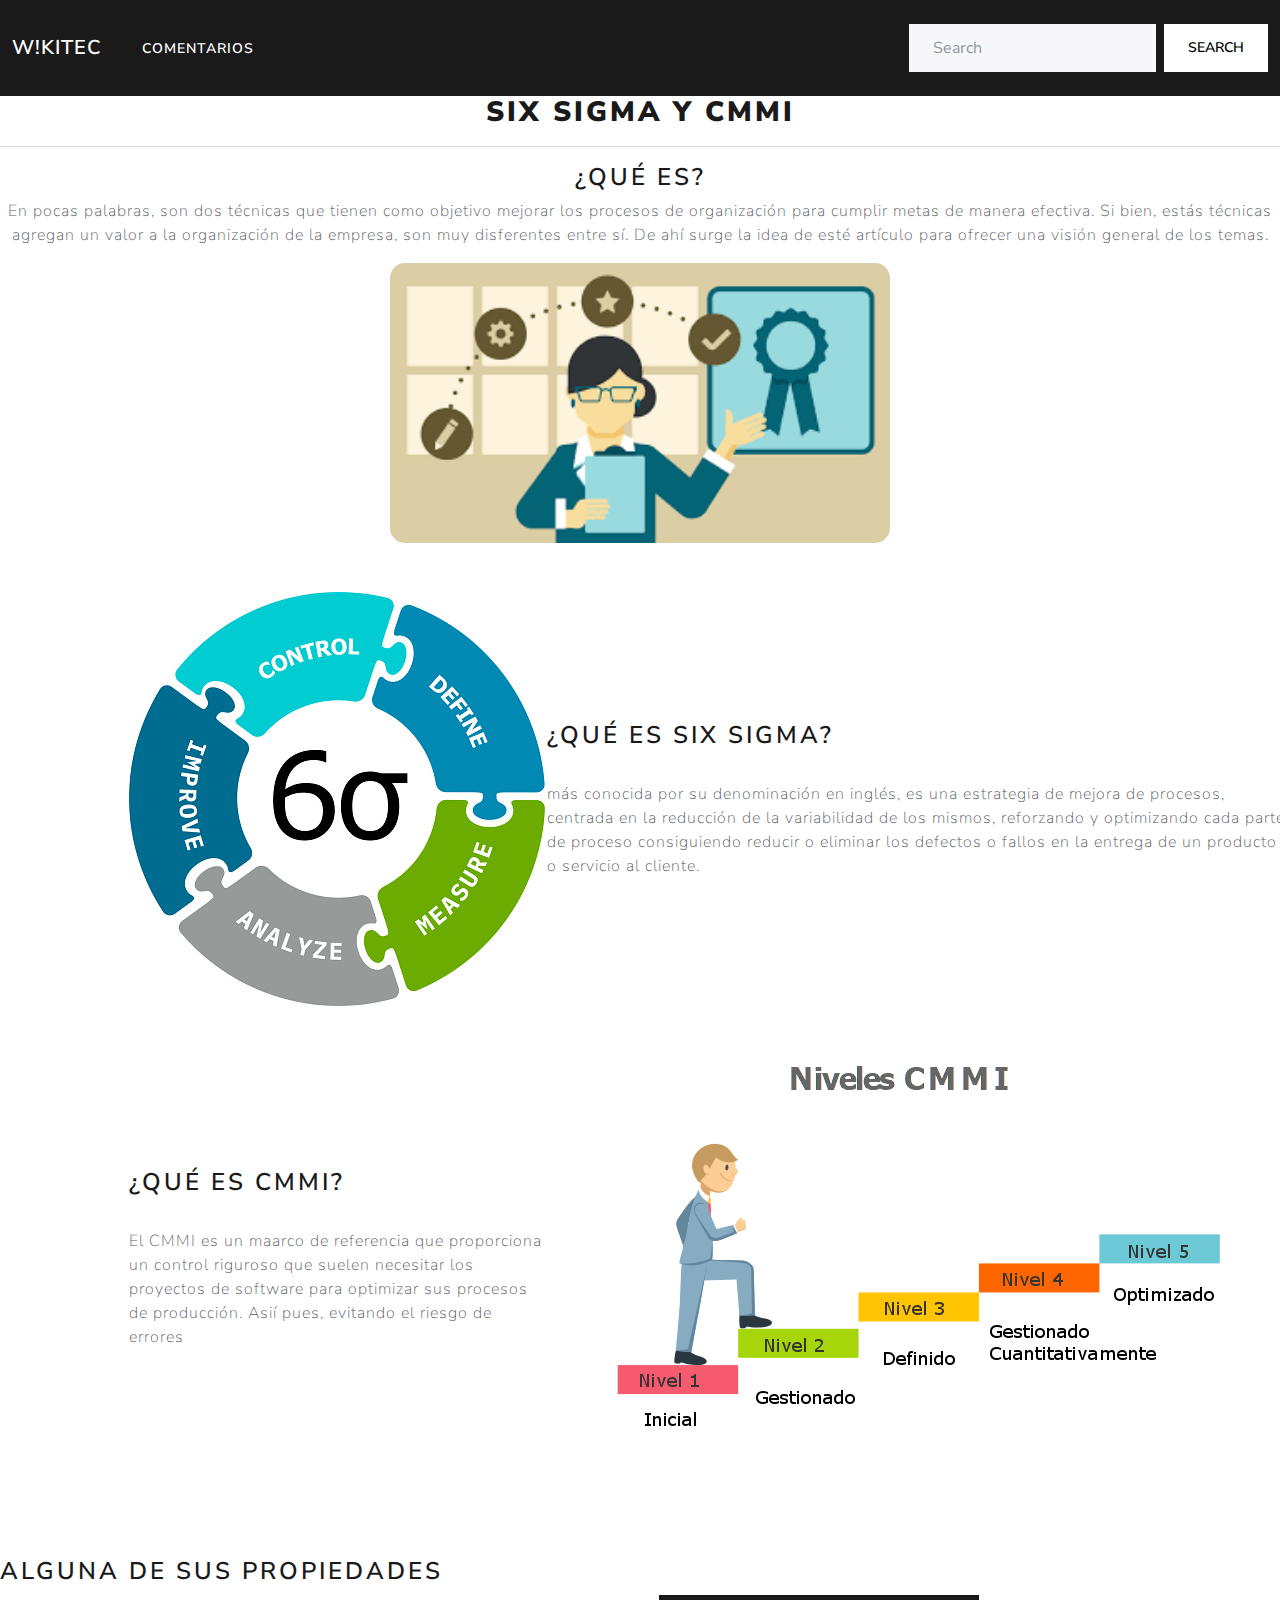
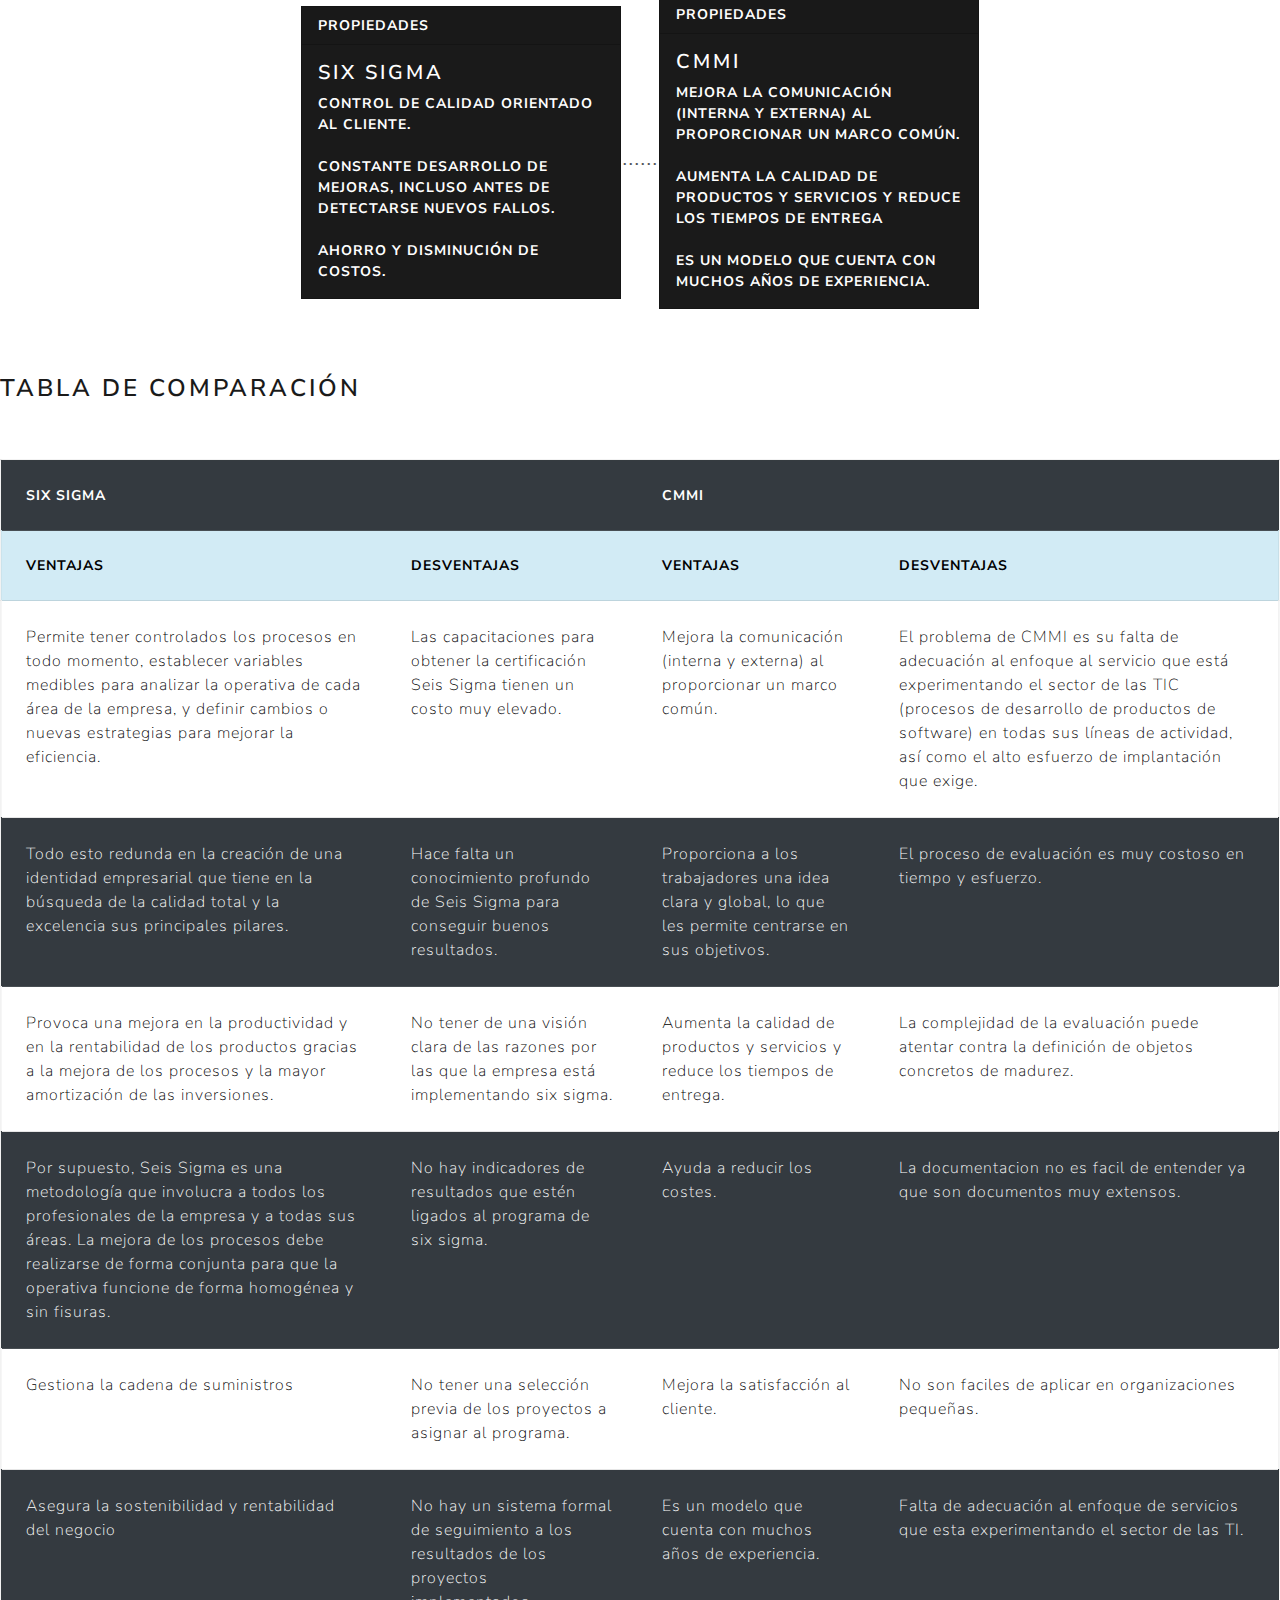
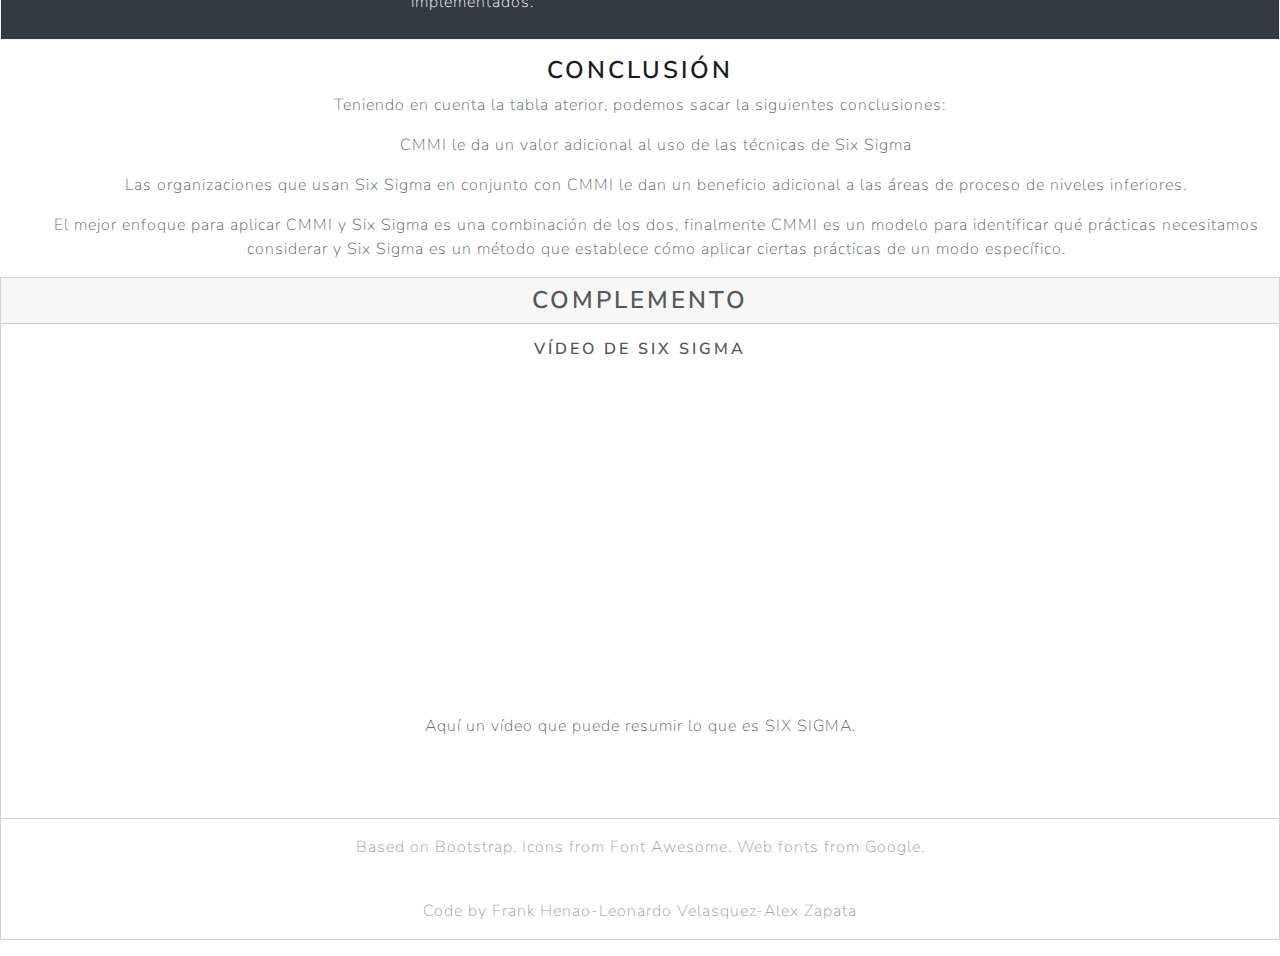
<file: html con css/index.html>
<!DOCTYPE html>
<html lang="en">
<head>
    <meta charset="UTF-8">
    <meta http-equiv="X-UA-Compatible" content="IE=edge">
    <meta name="viewport" content="width=device-width, initial-scale=1.0">
    <link rel="stylesheet" href="css/bootstrap.css">
    <link rel="preconnect" href="https://fonts.googleapis.com">
<link rel="preconnect" href="https://fonts.gstatic.com" crossorigin>
<link href="https://fonts.googleapis.com/css2?family=Overpass:ital,wght@1,300&display=swap" rel="stylesheet">
    <title>W!k!Tec</title>
</head>
<body class="bg-prymary">
    <nav class="navbar navbar-expand-lg navbar-dark bg-primary">
        <div class="container-fluid">
          <a class="navbar-brand" href="#">W!kiTec</a>
          <button class="navbar-toggler" type="button" data-bs-toggle="collapse" data-bs-target="#navbarColor01" aria-controls="navbarColor01" aria-expanded="false" aria-label="Toggle navigation">
            <span class="navbar-toggler-icon"></span>
          </button>
          <div class="collapse navbar-collapse" id="navbarColor01">
            <ul class="navbar-nav me-auto">
              <li class="nav-item">
                <a class="nav-link active" href="coments.html">Comentarios
                  <span class="visually-hidden">(current)</span>
                </a>
              </li>

            </ul>
            <form class="d-flex">
              <input class="form-control me-sm-2" type="text" placeholder="Search">
              <button class="btn btn-secondary my-2 my-sm-0" type="submit">Search</button>
            </form>
          </div>
        </div>
      </nav>
    
        <h2 class="text-center"><strong> SIX SIGMA Y CMMI</strong></h2>

        <hr>

    
    <div class="Definicion text-center">
        <h3>¿Qué es?</h3>
        <p>En pocas palabras, son dos técnicas que tienen
            como objetivo mejorar los procesos de organización
            para cumplir metas de manera efectiva. Si bien,
            estás técnicas agregan un valor a la organización de 
            la empresa, son muy disferentes entre sí. De ahí surge 
            la idea de esté artículo para ofrecer una visión general
            de los temas.
        </p>
        <img src="Imagenes/descargar.png" alt="" id="imagen1">

        <br>
        <br>
    </div>
    <div class="definicion2">
        <table id="tabla1">
            <tr>
                <td><img src="Imagenes/sixsigma.jpg" alt=""></td>
                <td>
                    <h3>¿Qué es SIX SIGMA?</h3>
                    <br>
                    más conocida por su denominación en inglés, es una estrategia de mejora de procesos, centrada en la reducción de la variabilidad de los mismos, reforzando y optimizando cada 
                    parte de proceso consiguiendo reducir o eliminar los defectos o fallos en la entrega de un producto o servicio al cliente.  
                </td>
            </tr>
            <tr>
                <td><h3>¿Qué es CMMI?</h3>
                    <br>
                    El CMMI es un maarco de referencia que proporciona un control riguroso
                    que suelen necesitar los proyectos de software para optimizar
                    sus procesos de producción. Asií pues, evitando el riesgo de errores</td>
                <td><img src="Imagenes/4cmmi.png" alt=""></td>
            </tr>
        </table>

    </div>
    <br>
    <br>
    <h3>Alguna de sus Propiedades</h3>
    <table align="center">
        <tr>
            <th>
    <div class="card text-white bg-primary mb-3" style="max-width: 20rem;">
        <div class="card-header">Propiedades</div>
        <div class="card-body">
          <h4 class="card-title">SIX SIGMA</h4>
          <p class="card-text"> 
          Control de calidad orientado al cliente.
          <br><br>
          Constante desarrollo de mejoras, incluso antes de detectarse nuevos fallos.
          <br><br>
           Ahorro y disminución de costos.
      </p>
        </div>
    </div>
</div>
        </th>
        <th>   .</th>
        <th>   .</th>
        <th>   .</th>
        <th>   .</th>
        <th>   .</th>
        <th>   .</th>
        <th>
<div class="card text-white bg-primary mb-3" style="max-width: 20rem;">
    <div class="card-header">Propiedades</div>
    <div class="card-body">
      <h4 class="card-title">CMMI</h4>
      <p class="card-text"> 
       Mejora la comunicación (interna y externa) al proporcionar un marco común.
      <br><br>
       Aumenta la calidad de productos y servicios y reduce los tiempos de entrega
      <br><br>
       Es un modelo que cuenta con muchos años de experiencia.
  </p>
    </div>
    </div>
</div>
    </th>
</tr>
</table>
        <br>
        <br>
        

        <div class="comparacion">
            <strong><h3 aling="center">Tabla de comparación</h3></strong>
            <br>
            <br>
            <table class="table table-hover" border="2px">
                <tr class="table-dark">
                    <th scope="col" colspan="2">SIX SIGMA</th>
                    <th scope="col" colspan="2">CMMI</th>
                </tr>
                <tr class="table-info">
                    <th>Ventajas</th>
                    <th>Desventajas</th>
                    <th>Ventajas</th>
                    <th>Desventajas</th>
                </tr>

                <tr class="table-light">
                    <td>
                        Permite tener controlados los procesos en todo momento, establecer variables medibles para analizar la operativa de 
                        cada área de la empresa, y definir cambios o nuevas estrategias para mejorar la eficiencia.
                    </td>
                    <td>
                        Las capacitaciones para obtener la certificación Seis Sigma tienen un costo muy elevado.
                    </td>
                    <td> Mejora la comunicación (interna y externa) al proporcionar un marco común.</td>
                    <td>
                        El problema de CMMI es su falta de adecuación al enfoque al servicio que está experimentando el sector de las TIC (procesos de desarrollo de productos de software) en todas sus líneas de actividad, así como el alto esfuerzo de implantación que exige.

                    </td>
                </tr>

                <tr class="table-dark">
                    <td scope="row">Todo esto redunda en la creación de una identidad empresarial que tiene en la búsqueda de la calidad
                         total y la excelencia sus principales pilares.
                    </td>
                    <td>
                        Hace falta un conocimiento profundo de Seis Sigma para conseguir buenos resultados.
                    </td>
                    <td>Proporciona a los trabajadores una idea clara y global, lo que les permite centrarse en sus objetivos.</td>
                    <td>
                        El proceso de evaluación es muy costoso en tiempo y esfuerzo.
                    </td>
                </tr>

                <tr  class="table-light"> 
                    <td>
                        Provoca una mejora en la productividad y en la rentabilidad de los productos gracias a la mejora de 
                        los procesos y la mayor amortización de las inversiones.
                    </td>
                    <td>
                        No tener de una visión clara de las razones por las que la empresa está implementando six sigma.

                    </td>
                    <td>Aumenta la calidad de productos y servicios y reduce los tiempos de entrega.</td>
                    <td>
                        La complejidad de la evaluación puede atentar contra la definición de objetos concretos de madurez.
                    </td>
                </tr>

                <tr class="table-dark">
                    <td >
                        Por supuesto, Seis Sigma es una metodología que involucra a todos los profesionales de la empresa y a todas sus áreas. La mejora de los procesos debe realizarse de forma 
                        conjunta para que la operativa funcione de forma homogénea y sin fisuras.
                    </td>
                    <td>
                        No hay indicadores de resultados que estén ligados al programa de six sigma.
                    </td>
                   <td> Ayuda a reducir los costes.</td>
                   <td>
                        La documentacion no es facil de entender ya que son documentos muy extensos. 
                   </td>
                </tr>

                <tr  class="table-light">
                    <td >
                        Gestiona la cadena de suministros
                    </td>
                    <td>
                        No tener una selección previa de los proyectos a asignar al programa.
                    </td>
                    <td>
                        Mejora la satisfacción al cliente.
                    </td>
                        
                    <td>
                        No son faciles de aplicar en organizaciones pequeñas.
                    </td>
                </tr>

                <tr class="table-dark">
                    <td>
                        Asegura la sostenibilidad y rentabilidad del negocio
                    </td>
                    <td>
                        No hay un sistema formal de seguimiento a los resultados de los proyectos implementados.
                    </td>
                    <td>
                        Es un modelo que cuenta con muchos años de experiencia.
                    </td>
                    <td>
                        Falta de  adecuación al enfoque de servicios que esta experimentando el sector de las TI.
                    </td>
                </tr>

            </table>
        </div>

        
    

        <div class="conclusion text-center">
            <h3>Conclusión</h3>
            <p>
                Teniendo en cuenta la tabla aterior, podemos sacar la siguientes conclusiones:
            </p>
            <ul>
                CMMI le da un valor adicional al uso de las técnicas de Six Sigma
            </ul>
            <ul>
                Las organizaciones que usan Six Sigma en conjunto con CMMI le dan un beneficio adicional a las áreas de proceso de niveles inferiores.
            </ul>
            <ul>
                El mejor enfoque para aplicar CMMI y Six Sigma es una combinación de los dos, finalmente CMMI es un modelo para identificar qué prácticas necesitamos considerar y Six Sigma es un 
                método que establece cómo aplicar ciertas prácticas de un modo específico.
            </ul>
        </div>

        <div class="card mb-3 text-center" id="video">
            <h3 class="card-header">Complemento</h3>
            <div class="card-body">
              <h5 class="card-title">Vídeo de SIX SIGMA</h5>
            </div>
            <iframe width="560" height="315" src="https://www.youtube.com/embed/MWCapF_KK1k" title="YouTube video player" frameborder="0" allow="accelerometer; autoplay; clipboard-write; encrypted-media; gyroscope; picture-in-picture" allowfullscreen></iframe>
            <div class="card-body">
              <p class="card-text">Aquí un vídeo que puede resumir lo que es SIX SIGMA.</p>
            </div>
          
            <br>
            <br>
            <hr>
            <p class="text-muted">Based on Bootstrap. Icons from Font Awesome. Web fonts from Google.</p>
            <br>
            <p class="text-muted">Code by Frank Henao-Leonardo Velasquez-Alex Zapata</p>
</body>
</html>
</file>
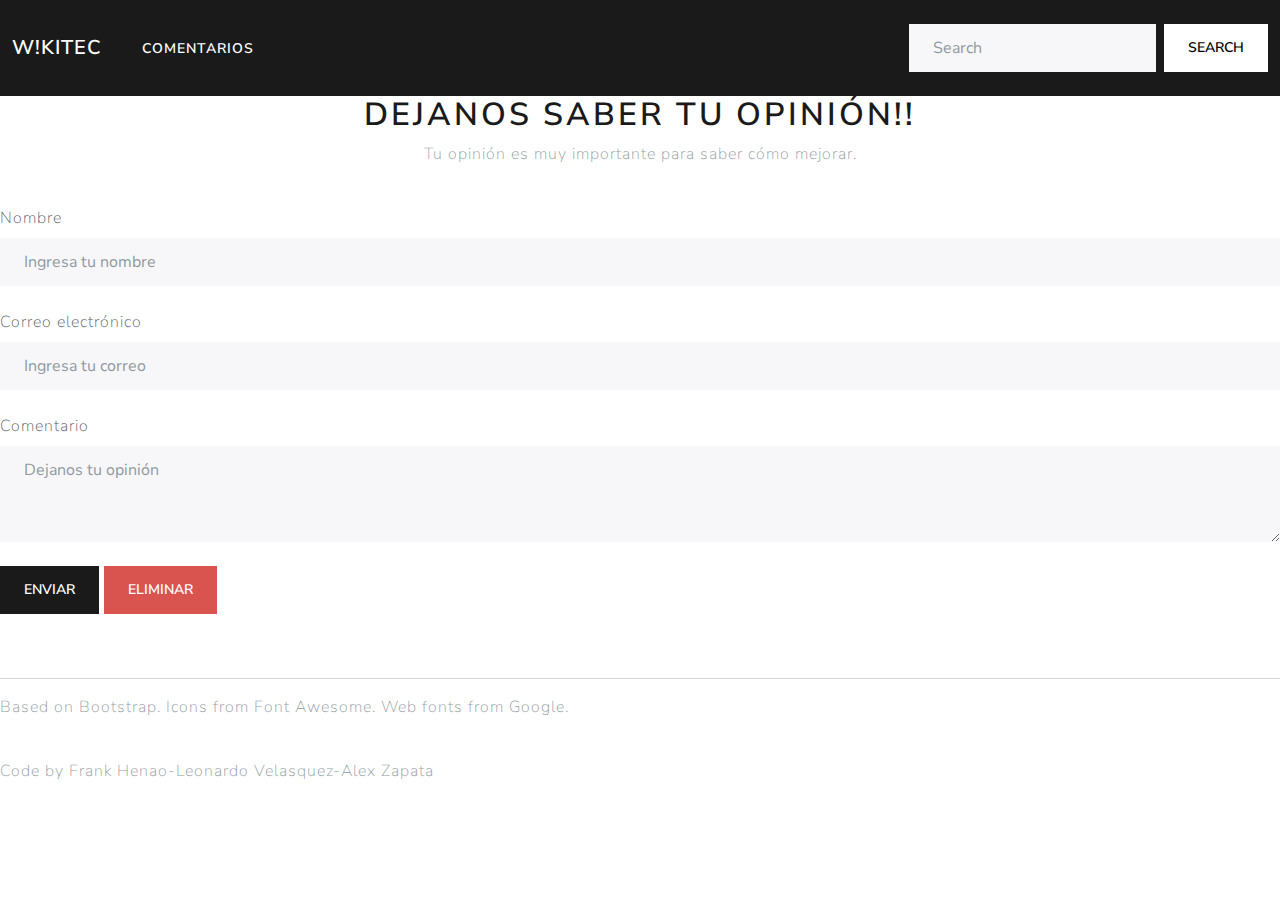
<file: html con css/coments.html>
<!DOCTYPE html>
<html lang="en">
<head>
    <meta charset="UTF-8">
    <meta http-equiv="X-UA-Compatible" content="IE=edge">
    <meta name="viewport" content="width=device-width, initial-scale=1.0">
    <link rel="stylesheet" href="css/bootstrap.css">
    <link rel="preconnect" href="https://fonts.googleapis.com">
<link rel="preconnect" href="https://fonts.gstatic.com" crossorigin>
<link href="https://fonts.googleapis.com/css2?family=Overpass:ital,wght@1,300&display=swap" rel="stylesheet">
    <title>Comentarios</title>
</head>
<body>
    <nav class="navbar navbar-expand-lg navbar-dark bg-primary">
        <div class="container-fluid">
          <a class="navbar-brand" href="C:\Users\LEO\Desktop\html con css\index.html">W!kiTec</a>
          <button class="navbar-toggler" type="button" data-bs-toggle="collapse" data-bs-target="#navbarColor01" aria-controls="navbarColor01" aria-expanded="false" aria-label="Toggle navigation">
            <span class="navbar-toggler-icon"></span>
          </button>
          <div class="collapse navbar-collapse" id="navbarColor01">
            <ul class="navbar-nav me-auto">
              <li class="nav-item">
                <a class="nav-link active" href="index.html">Comentarios
                  <span class="visually-hidden">(current)</span>
                </a>
              </li>

            </ul>
            <form class="d-flex">
              <input class="form-control me-sm-2" type="text" placeholder="Search">
              <button class="btn btn-secondary my-2 my-sm-0" type="submit">Search</button>
            </form>
          </div>
        </div>
      </nav>
      <div class="text-center">
    <h1>Dejanos saber tu opinión!!</h1>
    <p class="text-muted">Tu opinión es muy importante para saber cómo mejorar.</p>
    </div>
    <form>
        <div class="form-group">
            <label for="exampleInputEmail1" class="form-label mt-4">Nombre</label>
            <input type="email" class="form-control" id="exampleInputEmail1" aria-describedby="emailHelp" placeholder="Ingresa tu nombre">
          </div>
        <div class="form-group">
            <label for="exampleInputEmail1" class="form-label mt-4">Correo electrónico</label>
            <input type="email" class="form-control" id="exampleInputEmail1" aria-describedby="emailHelp" placeholder="Ingresa tu correo">
          </div>
          <div class="form-group">
            <label for="exampleTextarea" class="form-label mt-4">Comentario</label>
            <textarea class="form-control" id="exampleTextarea" rows="3" placeholder="Dejanos tu opinión"></textarea>
          </div>
          <br>
          <button type="submit" class="btn btn-primary">Enviar</button>
          <button type="reset" class="btn btn-danger">Eliminar</button>


    </form>
    <br>
    <br>
    <hr>
    <p class="text-muted">Based on Bootstrap. Icons from Font Awesome. Web fonts from Google.</p>
    <br>
    <p class="text-muted">Code by Frank Henao-Leonardo Velasquez-Alex Zapata</p>
    
</body>
</html>
</file>
